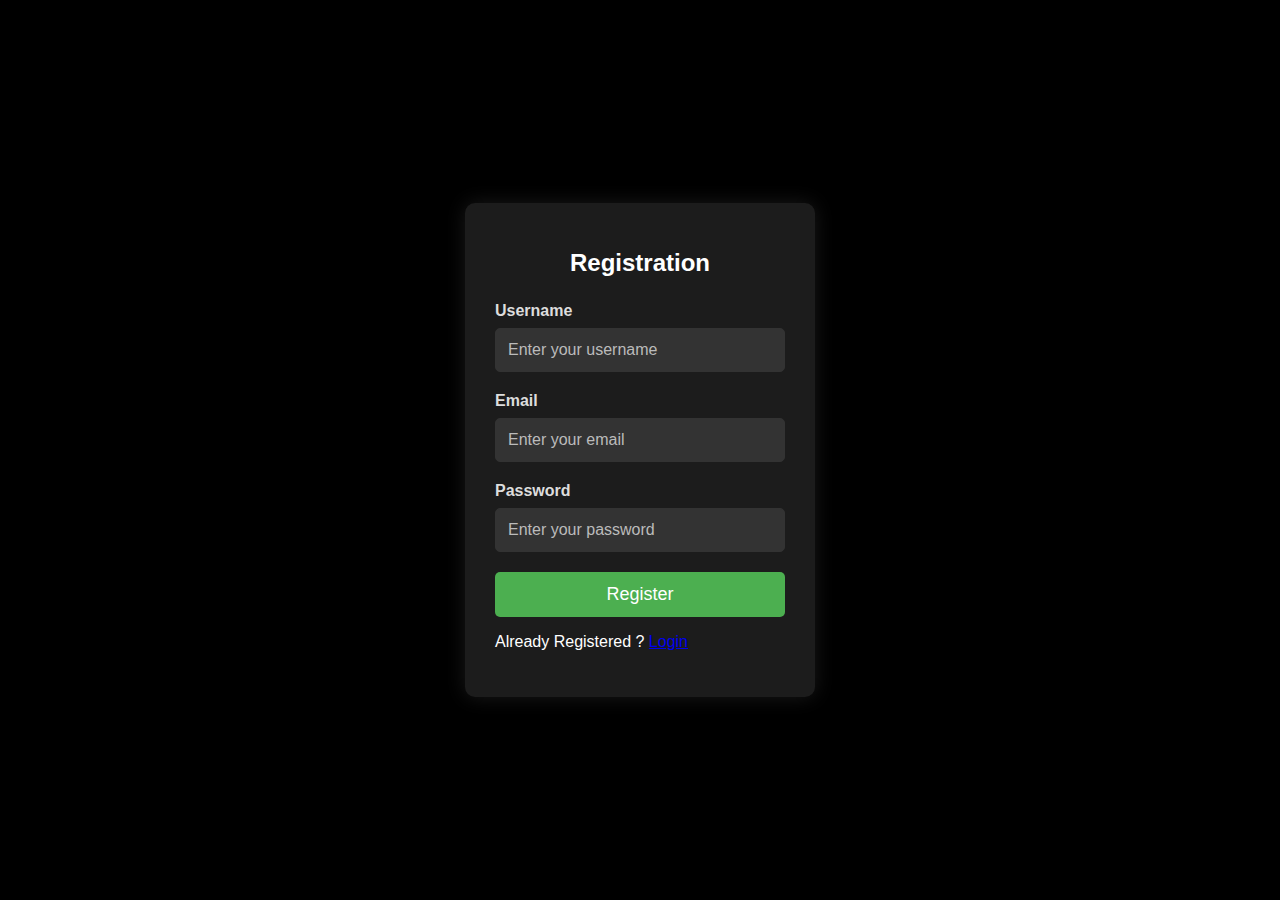
<file: index.html>
<!DOCTYPE html>
<html lang="en">
<head>
    <meta charset="UTF-8">
    <meta name="viewport" content="width=device-width, initial-scale=1.0">
    <title>Registration</title>
    <style>
        body {
            font-family: Arial, sans-serif;
            background-color: #000; 
            margin: 0;
            height: 100vh;
            display: flex;
            justify-content: center;
            align-items: center;
            color: #fff; 
        }
        .registration-container {
            background-color: #1c1c1c; 
            padding: 30px;
            border-radius: 10px;
            box-shadow: 0 0 20px rgba(255, 255, 255, 0.1);
            width: 350px;
            box-sizing: border-box;
        }
        .registration-container h1 {
            text-align: center;
            margin-bottom: 25px;
            font-size: 24px;
            color: #fff;
        }
        .registration-container label {
            display: block;
            margin-bottom: 8px;
            font-weight: bold;
            color: #ddd; 
        }
        .registration-container input[type="text"],
        .registration-container input[type="email"],
        .registration-container input[type="password"] {
            width: 100%;
            padding: 12px;
            margin-bottom: 20px;
            border: 1px solid #333; 
            border-radius: 5px;
            font-size: 16px;
            background-color: #333; 
            color: #fff; 
            box-sizing: border-box;
        }
        .registration-container input[type="text"]::placeholder,
        .registration-container input[type="email"]::placeholder,
        .registration-container input[type="password"]::placeholder {
            color: #bbb; 
        }
        .registration-container input[type="submit"] {
            width: 100%;
            padding: 12px;
            background-color: #4CAF50;
            color: white;
            border: none;
            border-radius: 5px;
            cursor: pointer;
            font-size: 18px;
            transition: background-color 0.3s ease;
        }
        .registration-container input[type="submit"]:hover {
            background-color: #45a049;
        }
    </style>
</head>
<body>

<div class="registration-container">
    <h1>Registration</h1>
    <form id="registrationForm">
        <label for="username">Username</label>
        <input type="text" id="username" name="username" placeholder="Enter your username" required>
        
        <label for="email">Email</label>
        <input type="email" id="email" name="email" placeholder="Enter your email" required>
        
        <label for="password">Password</label>
        <input type="password" id="password" name="password" placeholder="Enter your password" required>
        
        <input type="submit" value="Register">

        <p>Already Registered ? <a href="log.html">Login</a></p>
    </form>
</div>

<script>
    document.getElementById('registrationForm').addEventListener('submit', function(event) {
        event.preventDefault(); 

        var username = document.getElementById('username').value;
        var email = document.getElementById('email').value;
        var password = document.getElementById('password').value;

        if (localStorage.getItem('user_' + username) || localStorage.getItem('email_' + email)) {
            alert('Username or Email already exists!');
            return;
        }

        localStorage.setItem('user_' + username, password);
        localStorage.setItem('email_' + email, username);

        alert('Registration successful!');
        window.location.href="log.html";

        document.getElementById('registrationForm').reset();
    });
</script>

</body>
</html>
</file>
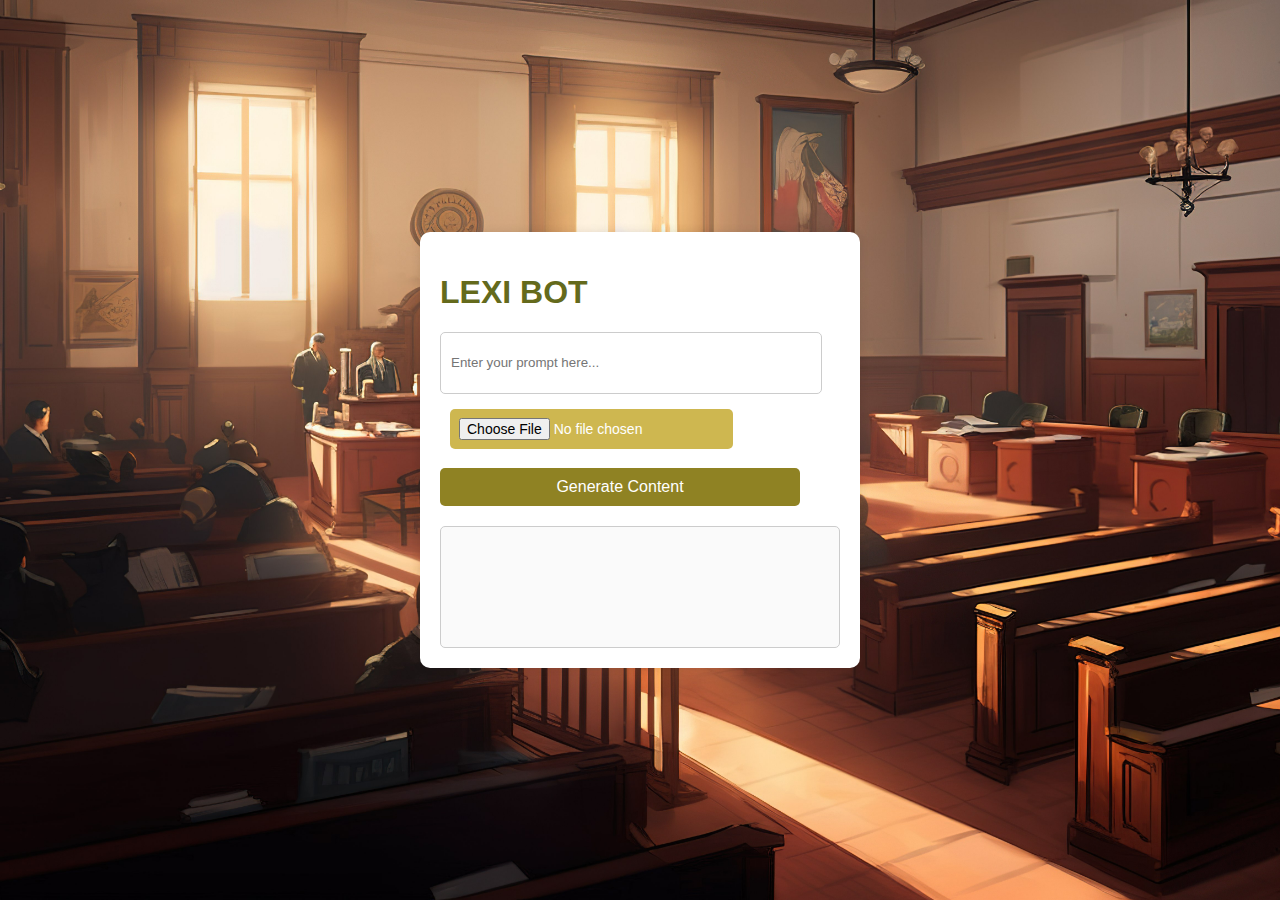
<file: bot.html>
<!DOCTYPE html>
<html lang="en">
<head>
    <meta charset="UTF-8">
    <meta name="viewport" content="width=device-width, initial-scale=1.0">
    <title>LEXI BOT</title>
    <link rel="stylesheet" href="styles.css">
</head>
<body>
    <div id="container">
        <h1>LEXI BOT</h1>
        <input id="prompt" placeholder="Enter your prompt here..."></input>
        <br>
        <input type="file" id="file-input" class="file-input" accept=".txt">
        <br>
        <button id="generate-btn">Generate Content</button>
        <div id="output"></div>
    </div>
    <script type="module" src="test.js"></script>
</body>
</html>
</file>
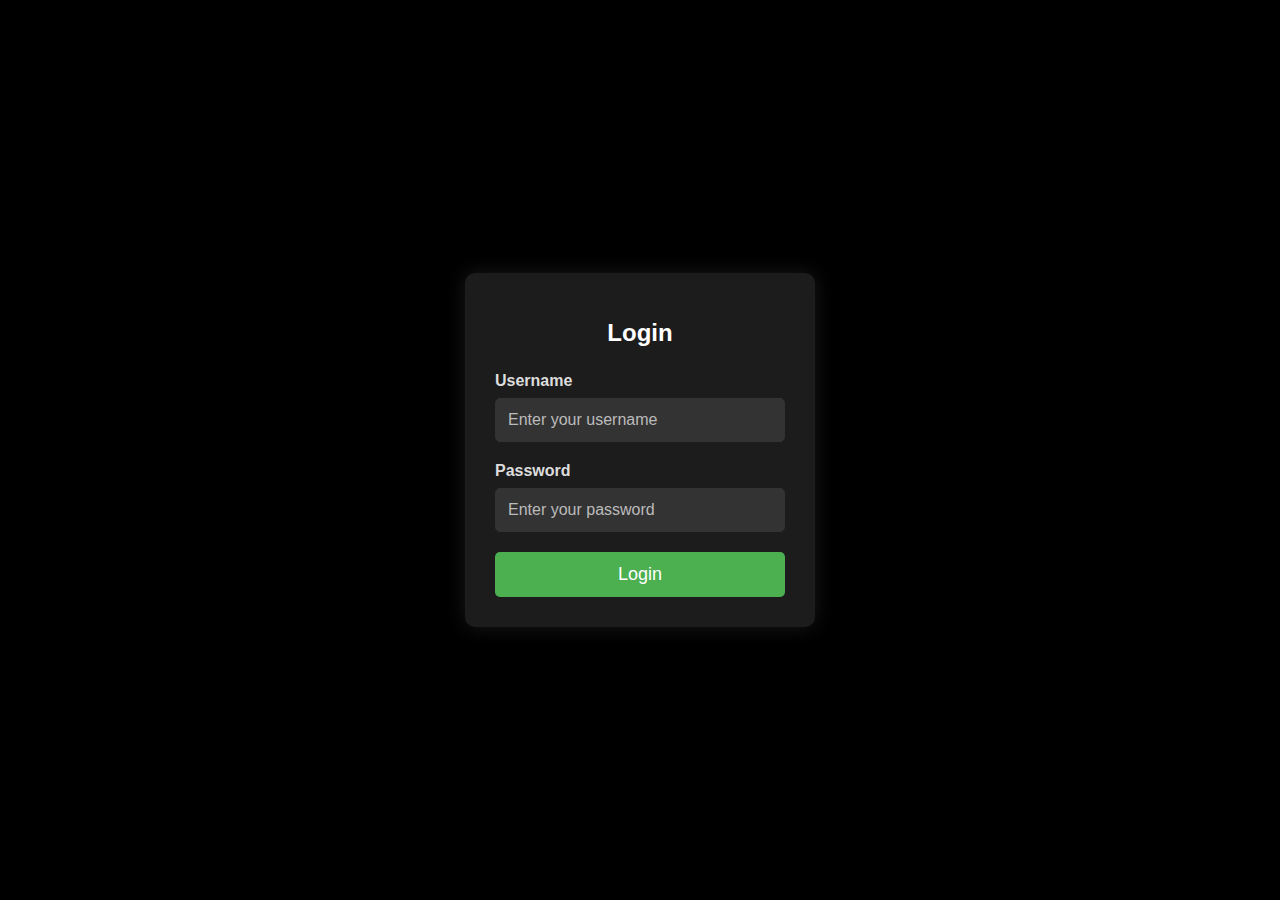
<file: log.html>
<!DOCTYPE html>
<html lang="en">
<head>
    <meta charset="UTF-8">
    <meta name="viewport" content="width=device-width, initial-scale=1.0">
    <title>Login</title>
    <style>
        body {
            font-family: Arial, sans-serif;
            background-color: #000; 
            margin: 0;
            height: 100vh;
            display: flex;
            justify-content: center;
            align-items: center;
            color: #fff; 
        }
        .login-container {
            background-color: #1c1c1c; 
            padding: 30px;
            border-radius: 10px;
            box-shadow: 0 0 20px rgba(255, 255, 255, 0.1);
            width: 350px;
            box-sizing: border-box;
        }
        .login-container h1 {
            text-align: center;
            margin-bottom: 25px;
            font-size: 24px;
            color: #fff;
        }
        .login-container label {
            display: block;
            margin-bottom: 8px;
            font-weight: bold;
            color: #ddd; 
        }
        .login-container input[type="text"],
        .login-container input[type="password"] {
            width: 100%;
            padding: 12px;
            margin-bottom: 20px;
            border: 1px solid #333;
            border-radius: 5px;
            font-size: 16px;
            background-color: #333; 
            color: #fff; 
            box-sizing: border-box;
        }
        .login-container input[type="text"]::placeholder,
        .login-container input[type="password"]::placeholder {
            color: #bbb; 
        }
        .login-container input[type="submit"] {
            width: 100%;
            padding: 12px;
            background-color: #4CAF50;
            color: white;
            border: none;
            border-radius: 5px;
            cursor: pointer;
            font-size: 18px;
            transition: background-color 0.3s ease;
        }
        .login-container input[type="submit"]:hover {
            background-color: #45a049;
        }
    </style>
</head>
<body>

<div class="login-container">
    <h1>Login</h1>
    <form id="loginForm">
        <label for="username">Username</label>
        <input type="text" id="username" name="username" placeholder="Enter your username" required>
        
        <label for="password">Password</label>
        <input type="password" id="password" name="password" placeholder="Enter your password" required>
        
        <input type="submit" value="Login">
    </form>
</div>

<script>
    document.getElementById('loginForm').addEventListener('submit', function(event) {
        event.preventDefault();

        
        var username = document.getElementById('username').value;
        var password = document.getElementById('password').value;

        var storedPassword = localStorage.getItem('user_' + username);

        if (storedPassword === password) {
            alert('Login successful!');
            window.location.href="bot.html";
        } else {
            alert('Invalid username or password!');
        }
        document.getElementById('username').value = "";
        document.getElementById('password').value = "";
    });
</script>

</body>
</html>
</file>
<file: styles.css>
body {
    font-family: Arial, sans-serif;
    background-image:url(bg.jpg.jpg);
    background-size: cover;
    display: flex;
    justify-content: center;
    align-items: center;
    height: 100vh;
    margin: 0;
}
#container {
    width: 70%;
    max-width: 400px;
    background-color: white;
    padding: 20px;
    border-radius: 10px;
    box-shadow: 0 0 10px rgba(0, 0, 0, 0.1);
}
#prompt {
    width: 90%;
    height: 40px;
    padding: 10px;
    border-radius: 5px;
    border: 1px solid #ccc;
    margin-bottom: 15px;
}
#generate-btn {
    width: 90%;
    margin-top: 0.5cm;
    padding: 10px;
    border-radius: 5px;
    border: none;
    background-color: rgb(143, 130, 35);
    color: #fff;
    cursor: pointer;
    font-size: 16px;
}
#generate-btn:hover {
    background-color: green;
}
#output {
    margin-top: 20px;
    padding: 10px;
    border: 1px solid #ccc;
    border-radius: 5px;
    background-color: #fafafa;
    min-height: 100px;
    white-space: pre-wrap;
}

#file-input{
    
        display: inline-block;
        padding: 9px;
        background-color: #c3a728d0;
        color: rgb(255, 255, 255);
        cursor: pointer;
        border-radius: 5px;
        font-size: 14px;

}
.file-input{
    margin-left: 10px;
    font-family: Arial, sans-serif;
    font-size: 5px;
}
 
#container h1{
    color: rgb(100, 106, 28);
}
</file>
